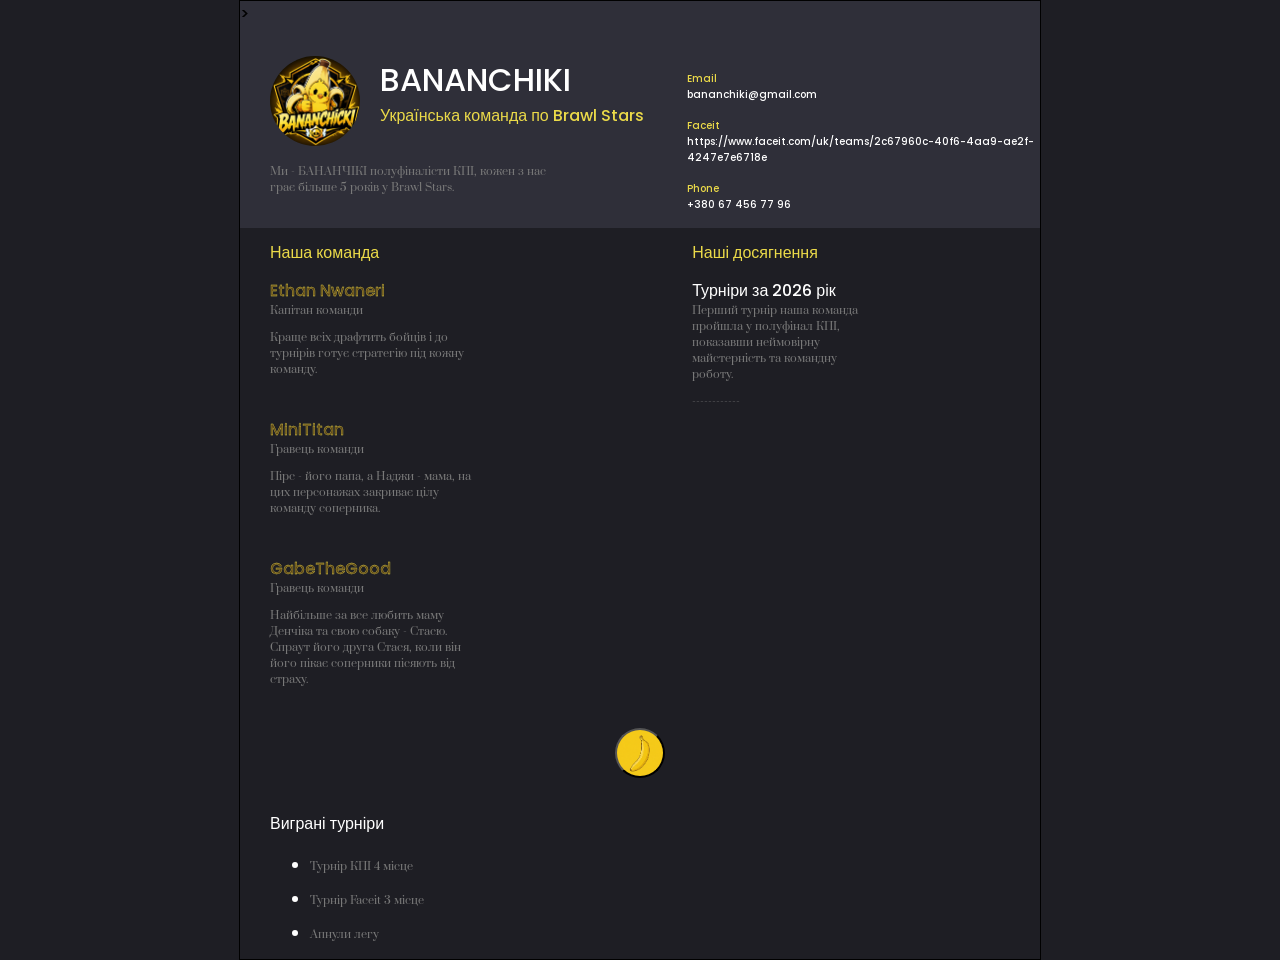
<file: index.html>
<!DOCTYPE html>
<html lang="en">

<head>
    <meta charset="UTF-8">
    <meta name="viewport" content="width=device-width, initial-scale=1.0">
    <title>BANANCHIKI</title>
    <link rel="preconnect" href="https://fonts.googleapis.com">
    <link rel="preconnect" href="https://fonts.gstatic.com" crossorigin>
    <link href="https://fonts.googleapis.com/css2?family=Prata&display=swap" rel="stylesheet">
    <link
        href="https://fonts.googleapis.com/css2?family=Poppins:ital,wght@0,100;0,200;0,300;0,400;0,500;0,600;0,700;0,800;0,900;1,100;1,200;1,300;1,400;1,500;1,600;1,700;1,800;1,900&family=Prata&display=swap"
        rel="stylesheet">
    <link rel="stylesheet" href="global.css">

    <script src="index.js"></script>
</head>

<body>
    <div id="app">
        <header>
            <div>>
                <div class="personalInfo">

                    <div>
                        <img src="images/logo.jpg" alt="logo BANANCHIKI" width="90" height="90" class="logo">
                    </div>
                    <div class="textInfo">
                        <div>
                            <h1 class="extraLargeText mainText">BANANCHIKI</h1>
                            <h2 class="secondary largeText">Українська команда по Brawl Stars</h2>
                        </div>
                    </div>
                </div>
                <p class="altText smallText smallInfo">Ми - БАНАНЧІКІ полуфіналісти КПІ, кожен з нас грає більше 5 років
                    у
                    Brawl Stars.</p>
            </div>


            <div class="contats extraSmallText">
                <div class="contactInfo">
                    <label class="secondary" for="email">Email</label>
                    <span id="email" class="mainText">bananchiki@gmail.com</span>
                </div>

                <div class="contactInfo">
                    <label class="secondary" for="faceit">Faceit</label>
                    <span id="faceit"
                        class="mainText">https://www.faceit.com/uk/teams/2c67960c-40f6-4aa9-ae2f-4247e7e6718e</span>
                </div>

                <div class="contactInfo">
                    <label class="secondary" for="phone">Phone</label>
                    <span id="phone" class="mainText">+380 67 456 77 96</span>
                </div>
            </div>
        </header>

        <main>
            <div class="mainContent">
                <div>
                    <h2 class="secondary largeText">Наша команда</h2>
                    <div>
                        <h3 class="largeText menColor">Ethan Nwaneri</h3>
                        <h4 class="altText smallText">Капітан команди</h4>
                        <p class="altText smallText">Краще всіх драфтить бойців і до турнірів готує стратегію під кожну
                            команду.
                        </p>
                    </div>


                    <div>
                        <h3 class="largeText menColor">MiniTitan</h3>
                        <h4 class="altText smallText">Гравець команди</h4>
                        <p class="altText smallText">Пірс - його папа, а Наджи - мама, на цих персонажах закриває цілу
                            команду
                            соперника.
                        </p>
                    </div>

                    <div>
                        <h3 class="largeText menColor">GabeTheGood</h3>
                        <h4 class="altText smallText">Гравець команди</h4>
                        <p class="altText smallText">Найбільше за все любить маму Денчіка та свою собаку - Стасю. Спраут
                            його
                            друга Стася,
                            коли він його
                            пікає соперники пісяють від страху.</p>
                    </div>
                </div>


                <div>
                    <h2 class="secondary largeText">Наші досягнення</h2>

                    <div>
                        <h3 class="largeText mainText">Турніри за 2026 рік</h3>
                        <h4 class="altText smallText">Перший турнір наша команда пройшла у полуфінал КПІ, показавши
                            неймовірну
                            майстерність
                            та командну роботу.</h4>
                        <p class="altText smallText">------------
                        </p>
                    </div>
                </div>
            </div>
        </main>
        <div class="buttonContainer">
            <button class="smallText buttonBanana" onclick="showForm()"> </button>
        </div>
        <footer>

            <h2 class="largeText mainText listInfo">Виграні турніри</h2>
            <div class="listInfo">
                <ul class="tournaments">
                    <li>
                        <p class="altText smallText"> Турнір КПІ 4 місце</p>
                    </li>
                    <li>
                        <p class="altText smallText">Турнір Faceit 3 місце</p>
                    </li>
                    <li>
                        <p class="altText smallText">Апнули легу</p>
                    </li>
                </ul>
            </div>



        </footer>
        <div class="formWrapper none" onclick="handleClickOnTheShaddow(event)">
            <form action="add-com" id="addExpForm" onsubmit="handleFormSubmit(event)">

                <h2 class="extraLargeText">Залиште свій коментар</h2>
                <h4 class="secondary largeText">Нам важлива ваша думка))</h4>
                <div class="smallText">
                    <input type="text" placeholder="Відгук про бананчіків" name="comment" id="title">
                    <input type="email" placeholder="Ваша пошта" name="emailUser" id="subtitle">
                </div>
                <div class="addRowwing smallText">
                    <p>Ваша оцінка БАНАНЧІКАМ</p>
                    <select name="rating" id="rating" style="height: 25px; ">
                        <option value="1">1</option>
                        <option value="2">2</option>
                        <option value="3">3</option>
                        <option value="4">4</option>
                        <option value="5">5</option>
                    </select>
                </div>

                <button type="submit" class="largeText closeButton">Відправити</button>
            </form>
        </div>
    </div>
</body>

</html>
</file>
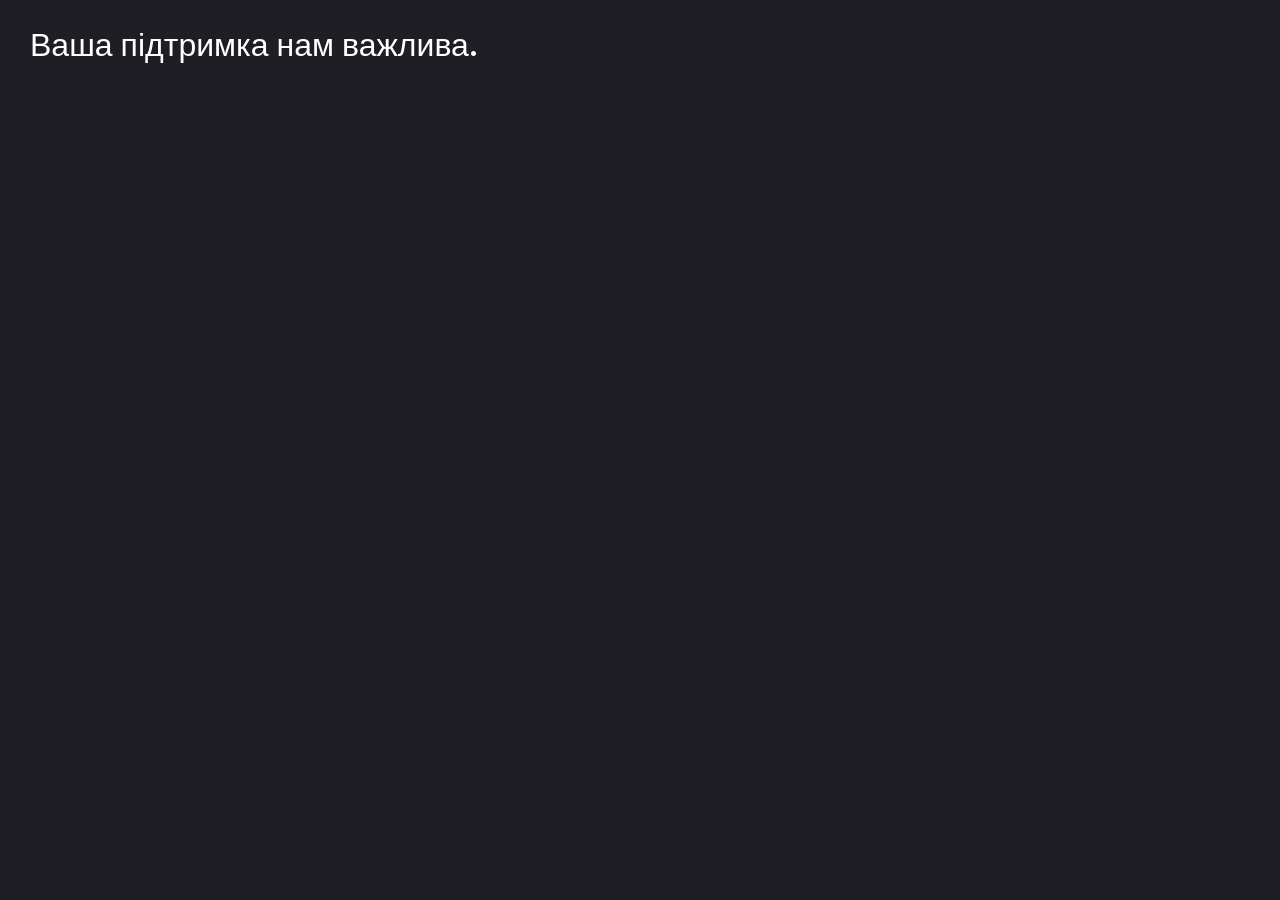
<file: add-comment.html>
<!DOCTYPE html>
<html lang="uk">

<head>
    <meta charset="UTF-8">
    <meta name="viewport" content="width=device-width, initial-scale=1.0">
    <title>Comments</title>
    <link rel="preconnect" href="https://fonts.googleapis.com">
    <link rel="preconnect" href="https://fonts.gstatic.com" crossorigin>
    <link href="https://fonts.googleapis.com/css2?family=Prata&display=swap" rel="stylesheet">
    <link
        href="https://fonts.googleapis.com/css2?family=Poppins:ital,wght@0,100;0,200;0,300;0,400;0,500;0,600;0,700;0,800;0,900;1,100;1,200;1,300;1,400;1,500;1,600;1,700;1,800;1,900&family=Prata&display=swap"
        rel="stylesheet">
    <link rel="stylesheet" href="global.css">
</head>


<body class="mainText" style="background-color: #1e1e24;">
    <h1 class="extraLargeText" style="margin-left: 30px;">Ваша підтримка нам важлива.</h1>
</body>

</html>
</file>
<file: global.css>
* {
    font-family: 'Poppins', Arial, sans-serif;
    font-style: normal;
    font-weight: 450;
}

#app {
    width: 100%;
    width: 800px;
    border: 1px solid;
    margin: 0 auto;
}

.secondary {
    color: #EBDA49;
}

.altText,
*::placeholder {
    color: #797979;
    font-family: 'Prata', Arial, sans-serif;
}

body {
    background-color: #1E1E24;
    margin: 0;
}

header {
    background-color: #2F2F39;
    display: flex;
    flex-direction: row;
}

.logo {
    border-radius: 50%;
    margin-right: 20px;
    margin-left: 30px;
}

.personalInfo {
    display: flex;
    flex-direction: row;
    margin-top: 30px;
}

.personalInfo h1,
.personalInfo h2 {
    margin: 0;
}

.smallInfo {
    margin-left: 30px;
    max-width: 70%;
}

.contactInfo {
    display: flex;
    flex-direction: column;
    margin-bottom: 15px;
}



.contats {
    margin-top: 70px;
    margin-left: 40px;
}

.mainContent {
    display: flex;
    margin-left: 30px;
}

.mainContent h3,
.mainContent h4 {
    margin: 0;
    max-width: 50%;
}

.mainContent p {
    margin-bottom: 40px;
    max-width: 50%;
}


.listInfoh2 {

    margin-left: 30px;

}

.listInfo {
    margin-left: 30px;
    margin-bottom: 0px;
}




.buttonContainer {

    text-align: center;
    width: 100%;
    margin-bottom: 30px;
}

.buttonBanana {
    display: inline-block;
    width: 50px;
    height: 50px;
    border-radius: 50%;
    background-image: url('images/bananaIn.png');
    background-size: cover;
    transition: background-image 0.3s ease;
}

.buttonBanana:hover {
    background-image: url('images/bananaOut.png');
}



#addExpForm {
    position: sticky;
    top: 100px;
    display: flex;
    flex-direction: column;
    background-color: #2F2F39;
    width: 455px;
    border-radius: 32px;
    max-width: 90%;
    margin: 0 auto;
    padding: 20px 40px 60px 40px;
    text-align: center;
    box-shadow: 8px 8px 4px 2px rgba(0, 0, 0, 0.5);

}

#addExpForm input {
    width: 100%;
    box-sizing: border-box;
    height: 55px;
    margin-top: 30px;
    padding-left: 22px;
    border-radius: 16px;
    background-color: #1e1e24;
    color: #FFFFFF;
    border: 1px solid #797979;
}

#addExpForm input:focus {
    outline: none;
    border: 1px solid #5f4919;
}

#addExpForm button {
    height: 49px;
    width: 225px;
    max-width: 80%;
    margin: 0 auto;
    border-radius: 16px;
    background-color: #ffffff;
    color: #5f4919;
    border: 2px solid #EBDA49;
    transition-duration: 0.4s
}

.addRowwing {
    display: flex;
    flex-direction: row;
    gap: 10px;
    align-items: center;
    margin-top: 30px;
    margin-bottom: 42px;
}

.menColor {
    color: #5f4919;
    -webkit-text-stroke: 0.3px #EBDA49;
}


.mainText {
    color: #FFFFFF;

}

.smallText {
    font-size: 11px;
    line-height: 16px;
}

.extraSmallText {
    font-size: 10px;
    line-height: 16px;
}

.largeText {
    font-size: 16px;
    line-height: 24px;
}

.extraLargeText {
    font-size: 26 px;
    line-height: 34 px;

}

li::marker {
    color: #ffffff;
}

.formWrapper {
    background-color: rgba(0, 0, 0, 0.3);
    position: absolute;
    top: 0;
    left: 0;
    right: 0;
    bottom: 0;
    width: 100%;
    height: 150%;

}

.none {
    display: none;
}


.transit {
    transition-duration: 1s;
}

#addExpForm button:hover {
    background-color: #EBDA49;
    color: #ffffff;
    border: 2px solid #797979;
}
</file>
